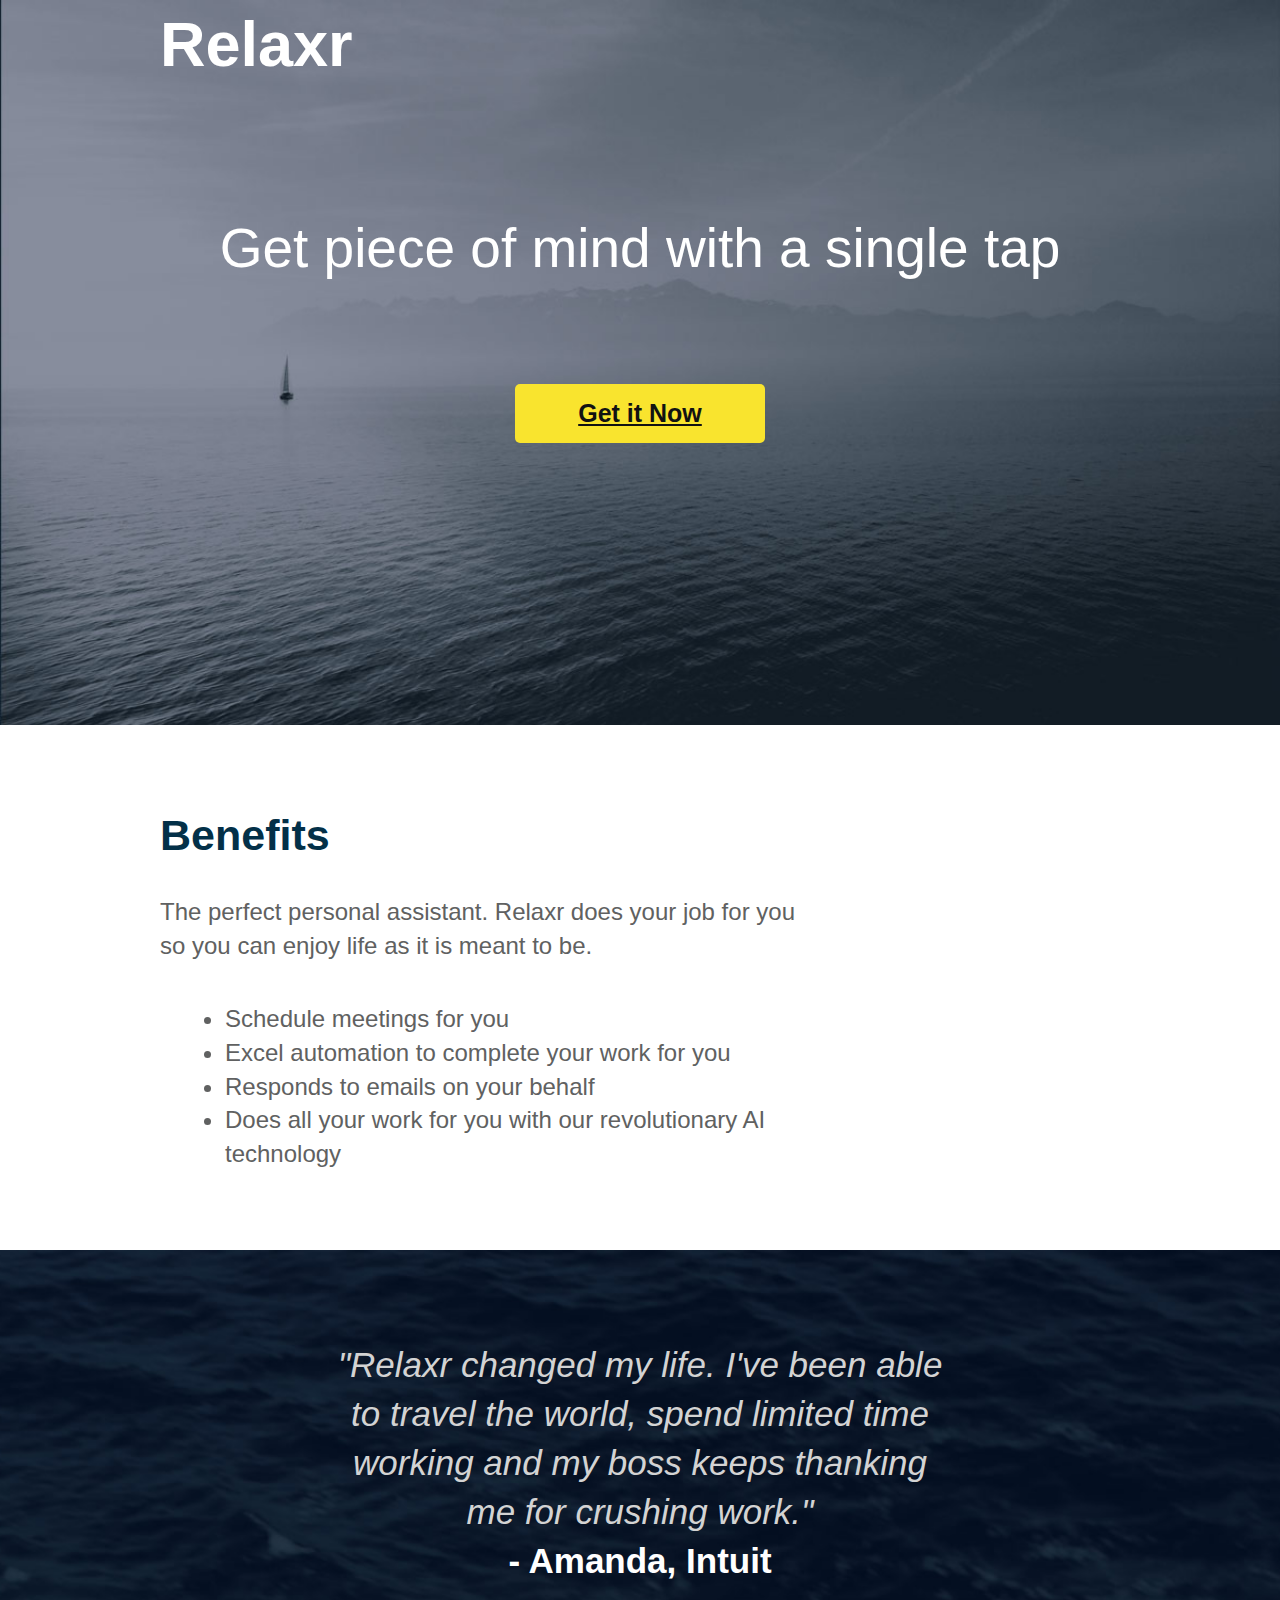
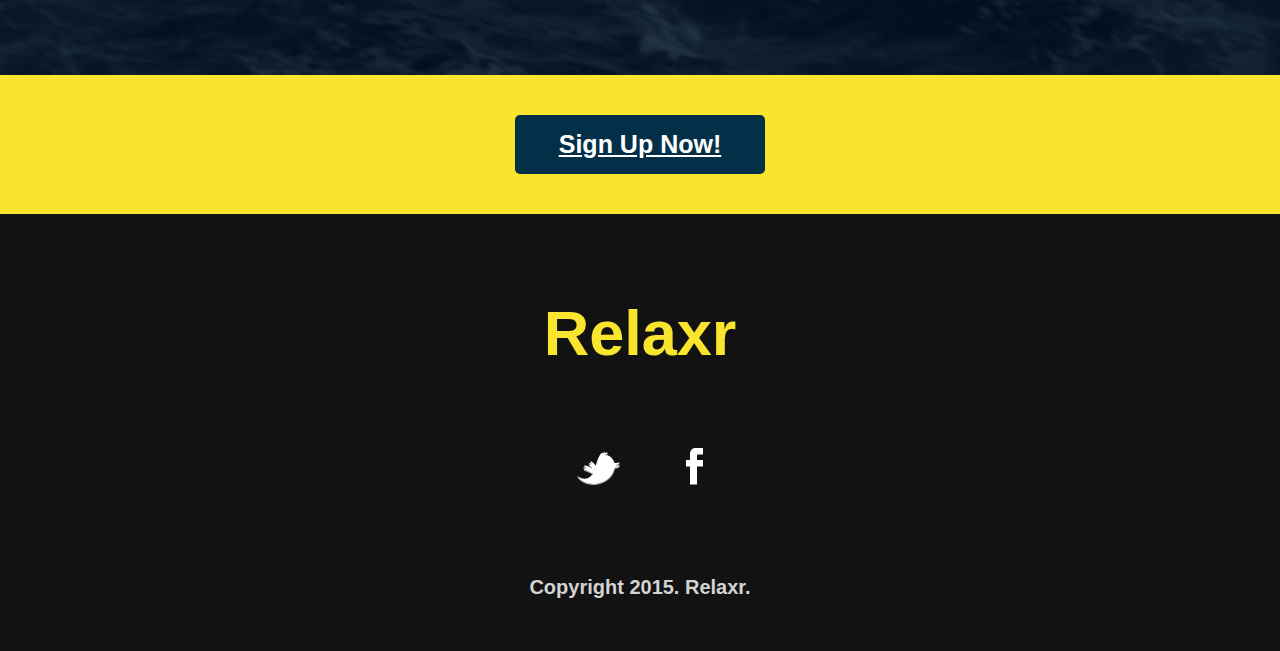
<file: Assignment 2 Landing Page/index.html>
<!DOCTYPE html>
<html lang="en">
	<head>
    	<meta charset="utf-8">
    	<meta name="description" content="The Relaxr Landing Page">
		<meta name="keywords" content="one, two, three">
		
		<link href='http://fonts.googleapis.com/css?family=Open+Sans:300italic,300,600,800' type='text/css' rel='stylesheet'>


        <title>Relaxr</title>

		<!-- external CSS link -->
		<link rel="stylesheet" href="css/reset.css">
		<link rel="stylesheet" href="css/style.css">
	

	</head>
<body>	
<header>
	<div class="container">
		<h1 class="Relaxr">Relaxr</h1>
		<h2>Get piece of mind with a single tap</h2>
		<a class="button First" href="#">Get it Now</a>

	</div>


</header>

<section id="benefits">
		<div class="container">
			<h3>Benefits</h3>
			<p>The perfect personal assistant. Relaxr does your job for you so you can enjoy life as it is meant to be.</p>
			<ul>
			<li>Schedule meetings for you</li>
			<li>Excel automation to complete your work for you</li>
			<li>Responds to emails on your behalf</li>
			<li>Does all your work for you with our revolutionary AI technology</li>
			</ul>
		</div>
</section>

<section id="testimony">
		<div class="container">
		<blockquote>"Relaxr changed my life. I've been able to travel the world, spend limited time working and my boss keeps thanking me for crushing work."
		<span>- Amanda, Intuit</span>
		</blockquote>
		</div>
</section>


<nav>
		<a class="button Second" href="#">Sign Up Now!</a>
</nav>

<footer>
		<h4 class="Relaxr">Relaxr		
		</h4>

		<ul>
			<li><a href="#"><img src="images/twitter.png" alt="Twitter"></a></li>
			<li><a href="#"><img src="images/facebook.png" alt="Facebook"></a></li>
		</ul>

		<p class="copyright">Copyright 2015. Relaxr.</p>

</footer>	
		

	</body>
</html>
</file>
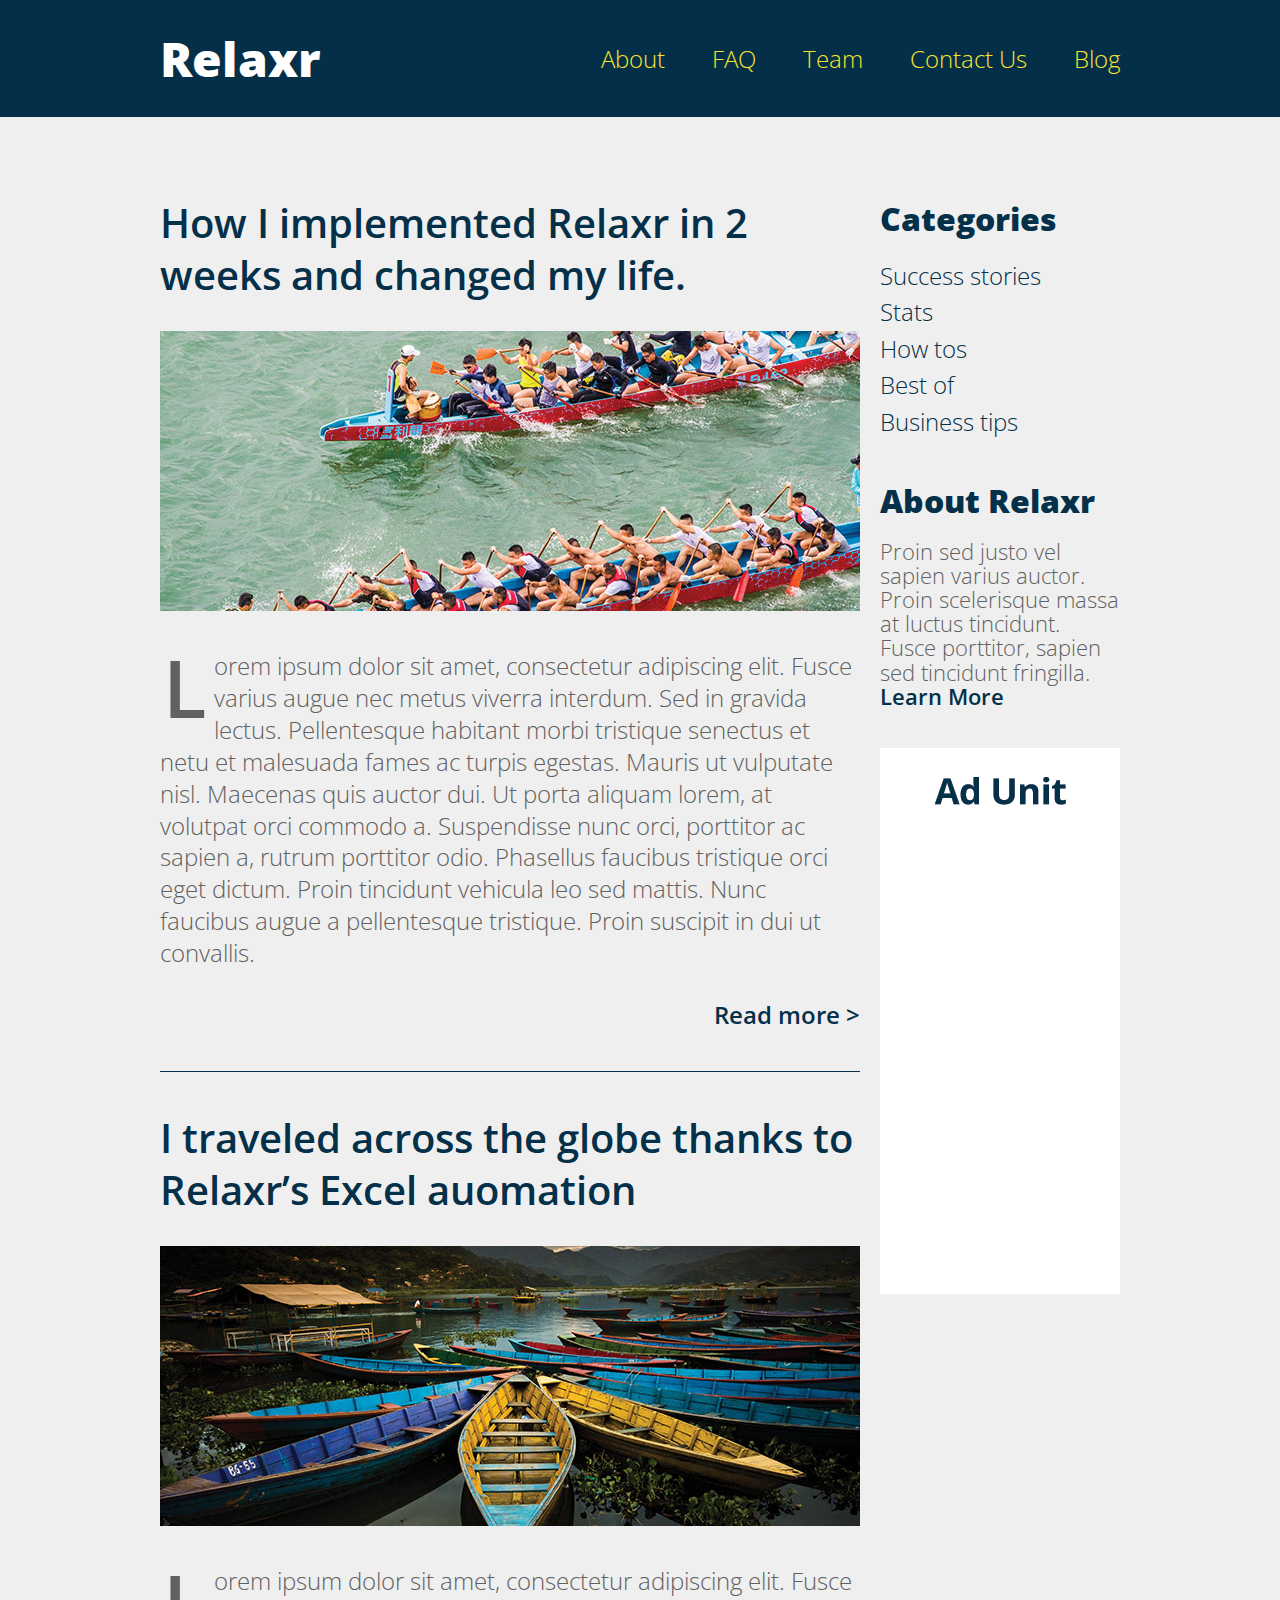
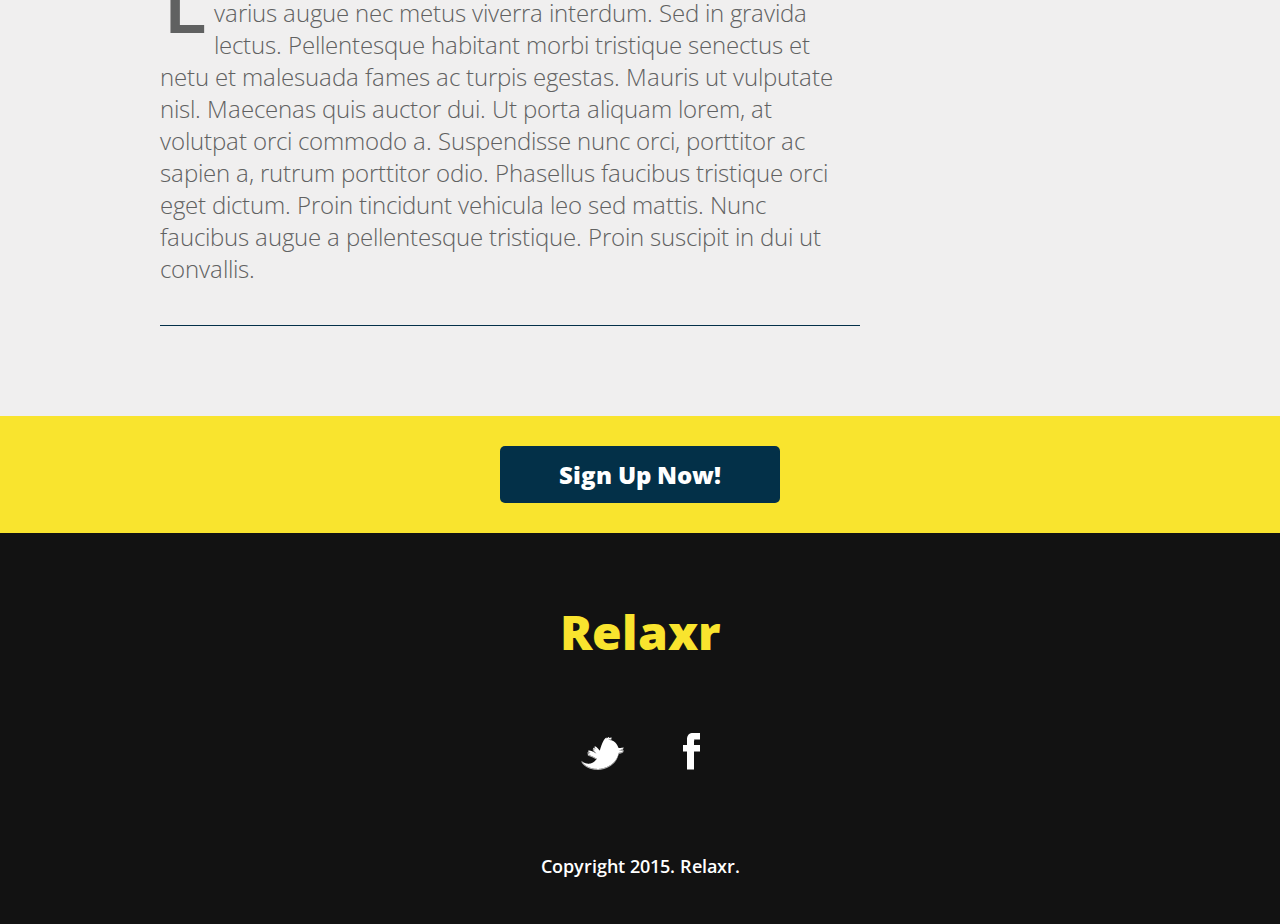
<file: Assignment 3 Relaxr Javascript/index.html>
<!DOCTYPE html>
<html lang="en">
	<head>
    	<meta charset="utf-8">
    	<meta name="description" content="The perfect personal assistant. Relaxr does your job for you so you can enjoy life as it is meant to be.">

		<title>Weather Background</title>
		<link href='http://fonts.googleapis.com/css?family=Open+Sans:300italic,300,600,800' rel='stylesheet' type='text/css'>

		<!-- external CSS link -->
		<link rel="stylesheet" href="css/reset.css">
		<link rel="stylesheet" href="css/style.css">
		<script src="http://ajax.googleapis.com/ajax/libs/jquery/2.1.3/jquery.min.js"></script>
		<script type= "text/javascript" src="js/script.js"></script>
		
	</head>
	<body>
		<header>
			<div class="container">
				<h1 class="logo">Relaxr</h1>
				<nav>
					<ul>
						<li><a href="#">About</a></li>
						<li><a href="#">FAQ</a></li>
						<li><a href="#">Team</a></li>
						<li><a href="#">Contact Us</a></li>
						<li><a href="#">Blog</a></li>
					</ul>
				</nav>
			</div>
		</header>
		<section id="main">
			<div class="container">
				<section id="posts">
					<article class="post">
						<h2><a href="#">How I implemented Relaxr in 2 weeks and changed my life.</a></h2>
						<img src="images/blog_photo1.jpg" alt="Crew Meet">
						<p>Lorem ipsum dolor sit amet, consectetur adipiscing elit. Fusce varius augue nec metus viverra interdum. Sed in gravida lectus. Pellentesque habitant morbi tristique senectus et netu et malesuada fames ac turpis egestas. Mauris ut vulputate nisl.  Maecenas quis auctor dui. Ut porta aliquam lorem, at volutpat orci commodo a. Suspendisse nunc orci, porttitor ac sapien a, rutrum porttitor odio. Phasellus faucibus tristique orci eget dictum. Proin tincidunt vehicula leo sed mattis. Nunc faucibus augue a pellentesque tristique. Proin suscipit in dui ut convallis.</p>

						<p class="hide" id="show-this-on-click">Maecenas quis auctor dui. Ut porta aliquam lorem, at volutpat orci commodo a. Suspendisse nunc orci, porttitor ac sapien a, rutrum porttitor odio. Phasellus faucibus tristique orci eget dictum. Proin tincidunt vehicula leo sed mattis. Nunc faucibus augue a pellentesque tristique. Proin suscipit in dui ut convallis.</p>
						<p class="readmore"><a href="#">Read more &gt;</a></p>
						<p class="readless hide"><a href="#">Read less &gt;</a></p>
					</article>
					<article class="post">
						<h2><a href="#">I traveled across the globe thanks to Relaxr’s Excel auomation</a></h2>
						<img src="images/blog_photo2.jpg" alt="Canoes">
						<p>Lorem ipsum dolor sit amet, consectetur adipiscing elit. Fusce varius augue nec metus viverra interdum. Sed in gravida lectus. Pellentesque habitant morbi tristique senectus et netu et malesuada fames ac turpis egestas. Mauris ut vulputate nisl.  Maecenas quis auctor dui. Ut porta aliquam lorem, at volutpat orci commodo a. Suspendisse nunc orci, porttitor ac sapien a, rutrum porttitor odio. Phasellus faucibus tristique orci eget dictum. Proin tincidunt vehicula leo sed mattis. Nunc faucibus augue a pellentesque tristique. Proin suscipit in dui ut convallis.</p>

					</article>
				</section><!--
			--><aside id="sidebar">
					<h3>Categories</h3>
					<ul>
						<li><a href="#">Success stories</a></li>
						<li><a href="#">Stats</a></li>
						<li><a href="#">How tos</a></li>
						<li><a href="#">Best of</a></li>
						<li><a href="#">Business tips</a></li>
					</ul>
					<h3>About Relaxr</h3>
					<p>Proin sed justo vel sapien varius auctor. Proin scelerisque massa at luctus tincidunt. Fusce porttitor, sapien sed tincidunt fringilla.<br>
					<a href="#" class="learnmore">Learn More</a> <span class="hide" id="learnmoretext">Here is some more text about this fun thing!</p>
					<img src="images/ad-unit.png" alt="Ad Unit">
				</aside>
			</div>
		</section>

		<aside id="bottom-cta">
			<a class="button blue" href="#">Sign Up Now!</a>
		</aside>
		<footer>
			<h4 class="logo">Relaxr</h4>

			<ul>
				<li><a href="#"><img src="images/twitter.png" alt="Twitter logo"></a></li>
				<li><a href="#"><img src="images/facebook.png" alt="Facebook logo"></a></li>
			</ul>

			<p class="copyright">Copyright 2015. Relaxr.</p>
		</footer>
	</body>
</html>
</file>
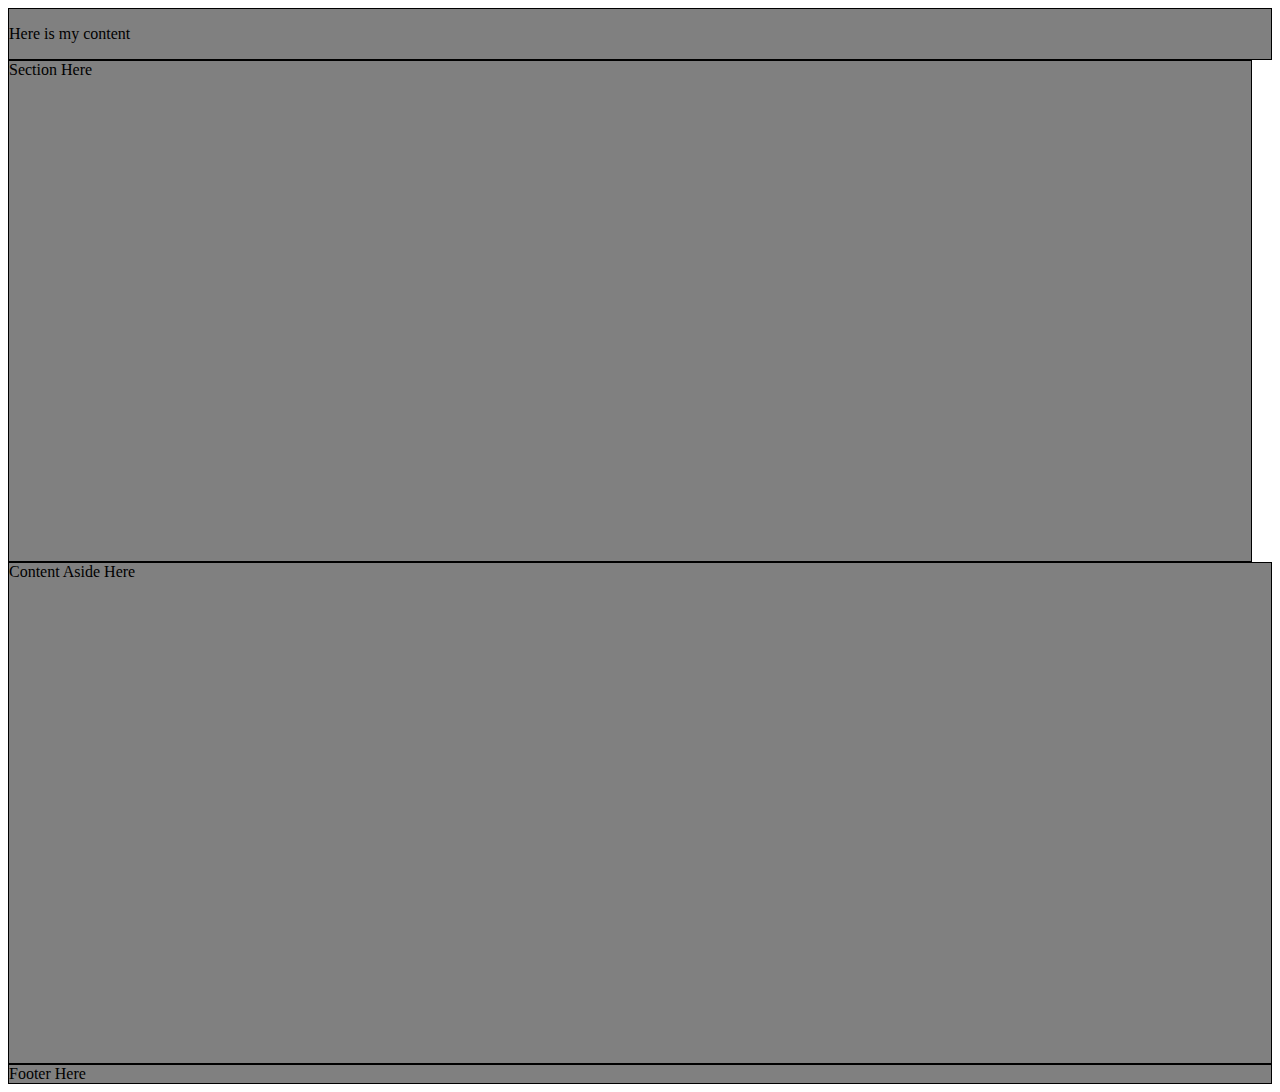
<file: Layout1.html>
<!doctype htlm>
<html>

<head>

    <meta charset="utf-8">
<title>layout1</title>
<link href="https://fonts.googleapis.com/css?family=roboto:100,100i,300,300i,400,400i,500,500i,700,700i,900" rel="stylesheet">
<link rel="stylesheet" href="layout1style.css" media="screen" type="text/css"

<link rel="stylesheet" href="layout1style.css" media="screen" type="text/css"


</head>

<body>
<header>
    <p>Here is my content</p>
</header>
<div id="container">
    <section>Section Here</section>
    <aside>Content Aside Here</aside>
</div>
<footer>Footer Here</footer>

</body>

</html>
</file>
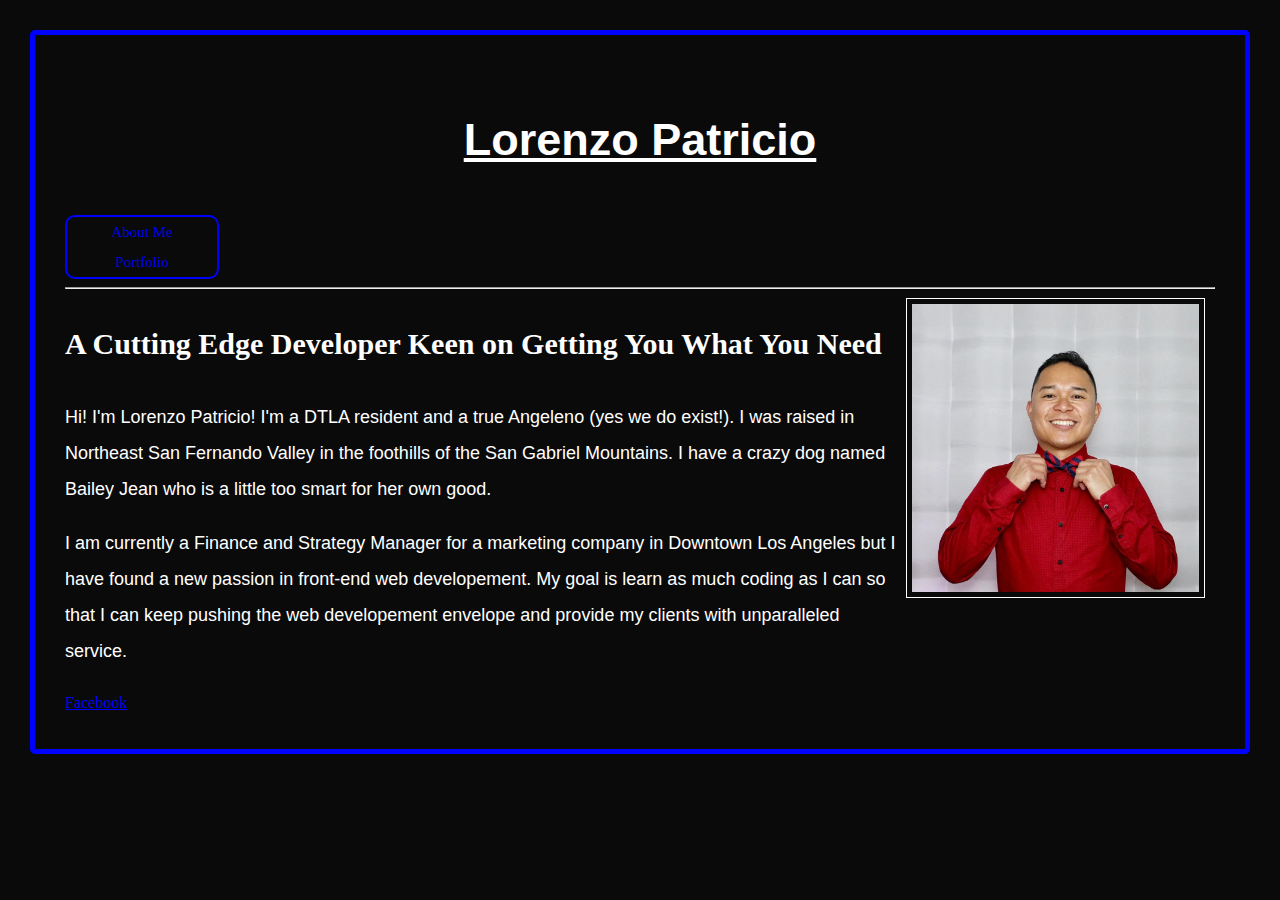
<file: Assignment 1 About Me/About Me Page.html>
<!DOCTYPE html>
<html>
    <head>
        <title>About Me</title>
        <link rel="stylesheet" href="About me Style.css">
    </head>

    <body>
        <h1>Lorenzo Patricio</h1>
        
        <div id="button"><a href="About Me Page.html">About Me</a>  <a href="Portfolio LP.html">Portfolio</a></div>

       
        
        <hr>
       
        <img src="Lozo.jpg" alt="Lozo">

        <h2>A Cutting Edge Developer Keen on Getting You What You Need</h2>


        <p>
    
            Hi! I'm Lorenzo Patricio! I'm a DTLA resident and a true Angeleno (yes we do exist!). I was raised in Northeast San Fernando Valley in the foothills of the San Gabriel Mountains. I have a crazy dog named Bailey Jean who is a little too smart for her own good.
         </p>   
         <p>   
            I am currently a Finance and Strategy Manager for a marketing company in Downtown Los Angeles but I have found a new passion in front-end web developement. My goal is learn as much coding as I can so that I can keep pushing the web developement envelope and provide my clients with unparalleled service.

        </p>  
        <span
        class="Facebook"
        onclick="window.open('https://www.facebook.com/LordLozo')">Facebook
        </span>
      
    </body>
</html>
</file>
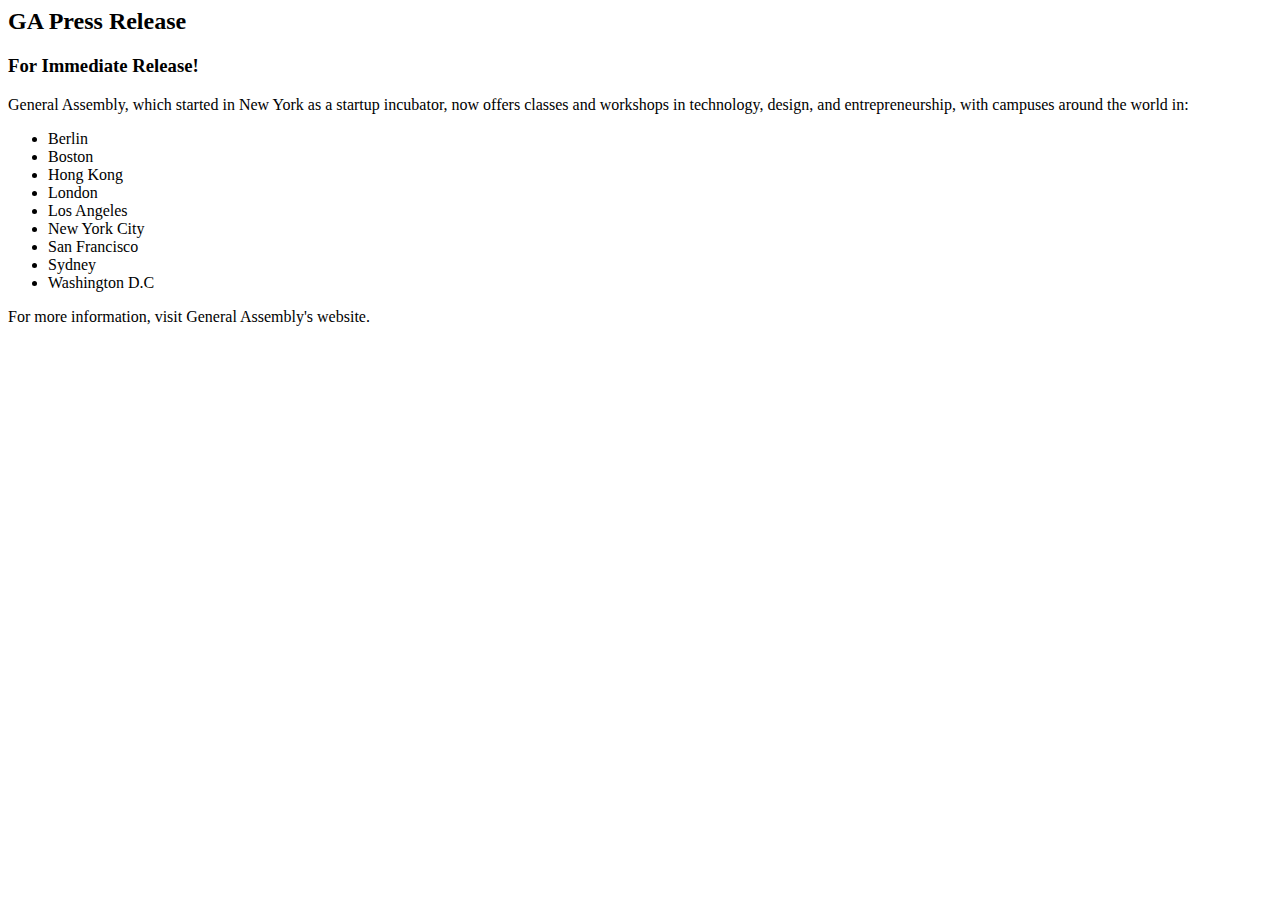
<file: Homework Portfolio/GA Press Release.index.html>
<html>
	<head>
		<meta charset="utf-8">
		<title>Press Release</title>
</head>
<body>
	<h2>GA Press Release</h2>
	<h3>For Immediate Release!</h3>
	<p>
	General Assembly, which started in New York as a startup incubator, 
	now offers classes and workshops in technology, design, 
	and entrepreneurship, with campuses around the world in:
	</p>
	<ul>
	<li>Berlin</li>
	<li>Boston</li> 
	<li>Hong Kong</li>
	<li>London</li>
	<li>Los Angeles</li>
	<li>New York City</li>
	<li>San Francisco</li>
	<li>Sydney</li>
	<li>Washington D.C</li>
	</ul>
	<p>For more information, visit General Assembly's website.
	</p>
	</body>
</html>
</file>
<file: Assignment 2 Landing Page/css/style.css>
/*
Project Name: Relaxr Landing Page
Client: Relaxr
Author: Lorenzo Patricio
Developer @GA in DTLA
*/


/******************************************
/* SETUP
/*******************************************/

/* Box Model Hack */
* {
     -moz-box-sizing: border-box; /* Firexfox */
     -webkit-box-sizing: border-box; /* Safari/Chrome/iOS/Android */
     box-sizing: border-box; /* IE */
}

/* Clear fix hack */
.clearfix:after {
     content: ".";
     display: block;
     clear: both;
     visibility: hidden;
     line-height: 0;
     height: 0;
}

.clear {
  clear: both;
}

.alignright {
  float: right;
  padding: 0 0 10px 10px; /* note the padding around a right floated image */
}

.alignleft {
  float: left;
  padding: 0 10px 10px 0; /* note the padding around a left floated image */
}

/******************************************
/* BASE STYLES
/*******************************************/

body {
     color: #000;
     font-size: 24px;
     line-height: 1.4;
     font-family: Helvetica, Arial, sans-serif, 'open sans';
     background: url(../images/header_bg.jpg) no-repeat center top rgb(134,141,157);
      /* background-size: cover; */
}



/******************************************
/* LAYOUT
/*******************************************/

/* Center the container */
.container {
  width: 960px;
  margin: 0 auto;
}

.Relaxr {
  color: #fff;
  font-size: 63px;
  font-weight: 730;
  
}

header {
  height: 725px;
  background: url(../images/header_bg.jpg) no-repeat top center #131e27;
  background-size: cover;
}

header h2 {
  font-size: 55px;
  font-weight: 400;
  text-align: center;
  color: #fff;
  margin: 122px 0 97px;
  
}
.button {
  border-radius: 5px;
  font-weight: 750;
  padding: 12px 0;
  width: 250px;
  font-size: 25px;
  text-align: center;
   margin: 0 auto;
   display: block;
}

.First {
  background: #f9e42e;
  color: #121212;
  font-size: 25;
}

.Second {
  background: #033048;
  color: #fff;
  font-size: 25px;
}

#benefits {
  padding: 80px 0 80px;
  background-color: #fff;
}

h3 {
  color: #033048;
  font-size: 43px;
  font-weight: 595;
  margin-bottom: 30px;
}

#benefits p, #benefits ul {
  width: 650px;
  color: #606161;
}

#benefits ul {
  list-style: disc;
  margin: 40px 0 0 65px;
}

#testimony {
  background: url(../images/testimonial_bg.jpg) no-repeat top center #071324;
  padding: 90px 0 90px;
  color: whitesmoke;
  background-size: cover;
}

blockquote {
  font-size: 35px;
  font-weight: 250;
  text-align: center;
  font-style: italic;
  width: 625px;
  margin: 0 auto;
  color: lightgrey;
}

blockquote span {
  font-weight: 570;
  font-style: normal;
  display: block;
  color: white;
}

nav {
  background: #f9e42e;
  text-align: center;
  padding: 40px;
}

footer {
  background: #121212;
  text-align: center;
  padding: 75px 0 50px;
  
}
footer .Relaxr {
  color: #f9e42e;
  margin-bottom: 70px;
}

footer p {
  font-size: 20px;
  color: lightgrey;
  font-weight: 650;
}

footer ul li {
  display: inline-block;
  margin: 0 30px 80px;
}


/******************************************
/* ADDITIONAL STYLES
/*******************************************/
</file>
<file: Assignment 3 Relaxr Javascript/css/style.css>
/*
Project Name: Blank Template
Client: Your Client
Author: Your Name
Developer @GA in NYC
*/


/******************************************
/* SETUP
/*******************************************/

/* Box Model Hack */
* {
  -moz-box-sizing: border-box; /* Firexfox */
  -webkit-box-sizing: border-box; /* Safari/Chrome/iOS/Android */
  box-sizing: border-box; /* IE */
}

/* Clear fix hack */
.clearfix:after {
  content: ".";
  display: block;
  clear: both;
  visibility: hidden;
  line-height: 0;
  height: 0;
}

.clear {
  clear: both;
}

.alignright {
  float: right;
  padding: 0 0 10px 10px; /* note the padding around a right floated image */
}

.alignleft {
  float: left;
  padding: 0 10px 10px 0; /* note the padding around a left floated image */
}

/******************************************
/* BASE STYLES
/*******************************************/

body {
  color: #043049;
  font-size: 26px;
  line-height: 1.4;
  color: #606161;
  font-family: 'Open Sans', Helvetica, Arial, sans-serif;
  font-weight: 300;
  background: #f0efef;
}
a {
  text-decoration: none;
}


/******************************************
/* LAYOUT
/*******************************************/

/* Center the container */
.container {
  width: 960px;
  margin: 0 auto;
}

.logo {
  font-size: 48px;
  font-weight: 800;
}

header {
  background: #033048;
  padding: 25px 0;
  overflow: hidden;
}
header .logo {
  color: #fff;
  float: left;
}

header nav {
  float: right;
  margin-top: 15px;
}
header nav ul li {
  display: inline-block;
  margin: 0 0 0 40px;
  font-size: 24px;
}
header nav ul li a {
  color: #f9e42e;
}
#main {
  margin-top: 80px;
}
#posts {
  width: 700px;
  display: inline-block;
  margin-right: 20px;
  vertical-align: top;
}
#sidebar {
  width: 240px;
  display: inline-block;
  vertical-align: top;
}
.post {
  border-bottom: 1px solid #043049;
  padding-bottom: 40px;
  margin-bottom: 40px;
}
h2 {
  font-weight: 600;
  font-size: 40px;
  line-height: 1.3;
  margin-bottom: 30px;
}
h2 a {
  color: #043049;
}

.post img {
  margin-bottom: 30px;
}
.post p {
  font-size: 24px;
  line-height: 1.333;
  color: #606161;
}
.post p:first-of-type:first-letter {
  float: left;
  font-size: 80px;
  line-height: 65px;
  padding-top: 4px;
  padding-right: 8px;
  padding-left: 3px;
  font-weight: 600;
}
.readmore, .readless {
  text-align: right;
  margin-top: 30px;
}
.readmore a, .readless a {
  color: #043049;
  font-weight: 600;
}

.button {
  border-radius: 5px;
  font-weight: 800;
  padding: 12px 0;
  width: 280px;
  font-size: 28px;
  text-align: center;
  display: block;
  margin: 0 auto;
}
.yellow {
  background: #f9e42e;
  color: #033048;
}
.blue {
  background: #033048;
  color: #fff;
  font-size: 24px;
}

#sidebar h3 {
  font-size: 32px;
  font-weight: 800;
  margin-bottom: 15px;
  color: #043049;
}
#sidebar ul {
  margin-bottom: 40px;
}
#sidebar ul li a {
  color: #043049;
  font-size: 24px;
}
#sidebar p {
  font-size: 22px;
  line-height: 1.1;
  margin-bottom: 40px;
}
#sidebar p a {
  color: #043049;
  font-weight: 600;
}

#bottom-cta {
  background: #f9e42e;
  padding: 30px;
  text-align: center;
  margin-top: 50px;
}

footer {
  background: #121212;
  padding: 65px 0 45px;
  text-align: center;
}
footer .logo {
  color: #f9e42e;
  margin-bottom: 68px;
}
footer ul li {
  display: inline-block;
  list-style: none;
  margin: 0 26px 75px;
}
footer p {
  font-size: 18px;
  color: #fff;
  font-weight: 600;
}
.hide {
  display: none;
}

/******************************************
/* ADDITIONAL STYLES
/*******************************************/
</file>
<file: layout1style.css>
header, footer, section, aside {
    background: gray;
    border: 1px solid black;
}
	section, aside{ 
        height: 500px;
        flex: 1s;
    }
    section {
        margin: 0 20px 0 0;
        flex: 2;
        background-image:url('https://www.arborday.org/images/hero/medium/hero-green-leaves-in-sunlight.jpg');
        background-size:cover;
    }
    section:hover {
        background:orange;

    }
</file>
<file: Assignment 1 About Me/About me Style.css>
body {
    /* background properties */
    background-color: rgb(10, 10, 10)
}

    #button {
        width: 10em;
        border: 2px solid blue;
        border-radius: 10px;
        font-size: 15px;

    }

    .Social {
        width: 10em;
        border: 2px solid blue;
        border-radius: 10px;
        font-size: 15px;
    }


    a{
        display: block;
        width: 100%;
        line-height: 2em;
        text-align: center;
        text-decoration: none;
        border-radius: 5px;
    }
    a:hover {
        color: red;
        background: #eff;
    }
    
h1{
    text-align: center;
}

h1 {
    font-family: sans-serif;
    color: white;
    font-size: 45px;
    text-decoration: underline;
}

strong { font-family: sans-serif;
        color: white;
        font-size: 20px;
    }



h2 {
    front-family: sans-serif;
    color: white;
    font-size: 30px;
}

h3 {
    font-family: sans-serif;
    color: white;
    font-size: 20;
}

h4 {
    font-family: sans-serif;
    color: white;
    font-size: 20;
}

h5 {
    font-family: sans-serif;
    color: white;
    font-size: 20;
}


img {
    width: 25%;
    border: 2px solid #ffff;
    padding: 5px;
    text-align: center
    
}

img{
    margin: 1px auto;
    display: block
}    

body {
    line-height: 2;
    margin: 30px;
    border: 5px solid blue;
    border-radius: 5px;
    padding: 30px;
}


p {
    font-family: sans-serif;
    color: white;
    font-size: 18px;
    
}



img {
    /*float: right;*/
    margin-right: 10px;
    border: 1px solid white;
    padding: 5px;
    text-align: center

}

img[alt] {
    float: right;
}

.Facebook {
    color:blue;
    text-decoration:underline;
    cursor:pointer;
}

.LinkedIn {
    color:blue;
    text-decoration:underline;
    cursor:pointer;
}
</file>
